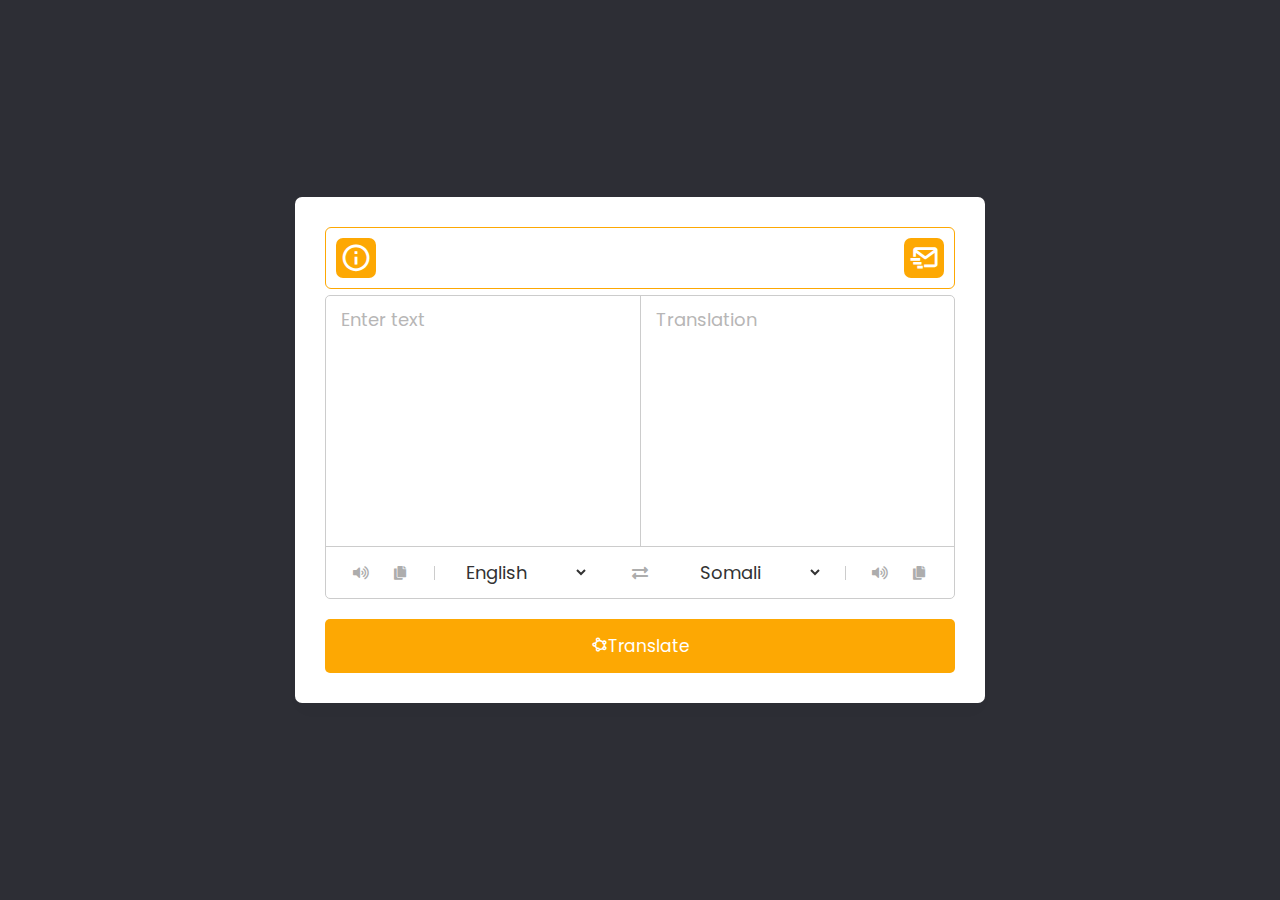
<file: index.html>
<!DOCTYPE html>
<html lang="en" dir="ltr">
  <head>
    <meta charset="utf-8">  
    <title>Language Translator</title>
    <link rel="stylesheet" href="style.css">
    <meta name="viewport" content="width=device-width, initial-scale=1.0">
    <!-- Font Awesome CDN Link for Icons -->
    <link rel="stylesheet" href="https://cdnjs.cloudflare.com/ajax/libs/font-awesome/5.15.3/css/all.min.css"/>
<!-- Boxicons CSS -->
<link href='https://unpkg.com/boxicons@2.1.4/css/boxicons.min.css' rel='stylesheet'> 
 
  </head>
  <body>

    <div class="body-g">

      <div class="container">
        <div class="top"><div class="icon"><a href="#"><i class='bx bx-info-circle'></i></a></div> <div class="icon"><a href="/message.html"><i class='bx bx-mail-send'></i></a></div></div>
        <div class="wrapper">
          <div class="text-input">
            <textarea spellcheck="false" class="from-text" placeholder="Enter text"></textarea>
            <textarea spellcheck="false" readonly disabled class="to-text" placeholder="Translation"></textarea>
          </div>
          <ul class="controls">
            <li class="row from">
              <div class="icons">
                <i id="from" class="fas fa-volume-up"></i>
                <i id="from" class="fas fa-copy"></i>
              </div>
              <select></select>
            </li>
            <li class="exchange"><i class="fas fa-exchange-alt"></i></li>
            <li class="row to">
              <select></select>
              <div class="icons">
                <i id="to" class="fas fa-volume-up"></i>
                <i id="to" class="fas fa-copy"></i>
              </div>
            </li>
          </ul>
        </div>
        <button style="background: #FDA803;"><i class='bx bx-shape-polygon'></i>Translate</button>
      </div>
  
    </div>
    <script src="js/countries.js"></script>
    <script src="js/script.js"></script>

  </body>
</html>
</file>
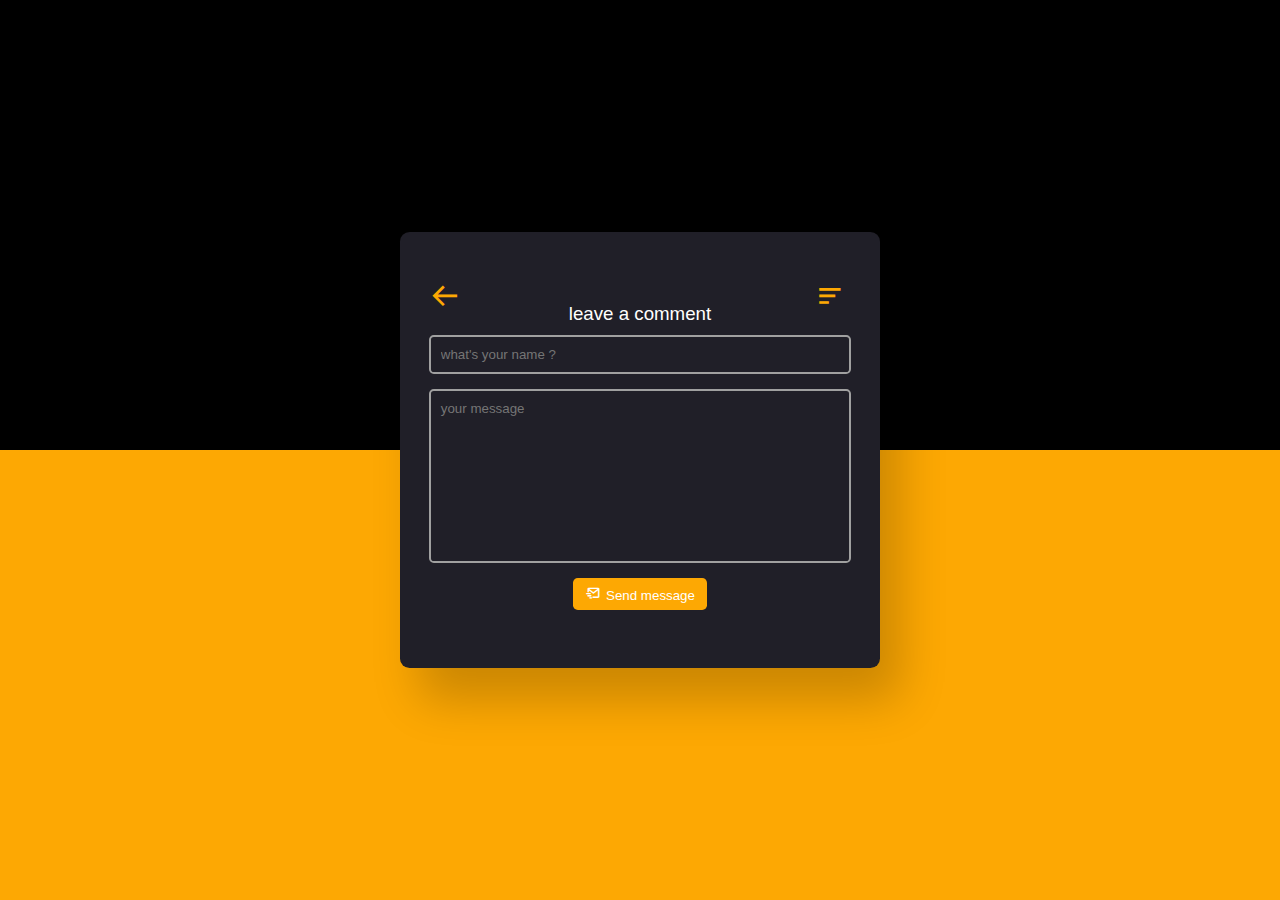
<file: message.html>
<!DOCTYPE html>
<html lang="en">
<head>
    <meta charset="UTF-8">
    <meta http-equiv="X-UA-Compatible" content="IE=edge">
    <meta name="viewport" content="width=device-width, initial-scale=1.0">
       <!-- Boxicons CSS -->
       <link href='https://unpkg.com/boxicons@2.1.4/css/boxicons.min.css' rel='stylesheet'>

 
 <style>
  * {
  padding: 0;
  margin: 0;
  box-sizing: border-box;
  font-family: "Poppins", sans-serif;
  text-decoration: none;
}
body {
  height: 100vh;
  background: linear-gradient(#000000 50%, #FDA803 50%);
  display: flex;
  align-items: center;
  justify-content: center;
  flex-direction: column;

}
.container.searcher {
  width: 30em;
  font-size: 16px;
  max-width: 100%;
  padding: 3em 1.8em;
  background-color: #201f28;
  position: relative;
  border-radius: 0.6em;
  box-shadow: 1.2em 2em 3em rgba(0, 0, 0, 0.2);
}
.container.message{
  width: 30em;
  font-size: 16px;
  max-width: 100%;
  padding: 3em 1.8em;
  background-color: #201f28;
  position: relative;
  border-radius: 0.6em;
  box-shadow: 1.2em 2em 3em rgba(0, 0, 0, 0.2);

}
.container.hide{
  display: none;
}

.message .top{
  color: #ffffff;
  display: flex;
  justify-content: space-between;
}
.message .top i{
  color: #FDA803;
  font-size: 2em;

}
.message .btn {
  width: 10em;
}
.message .btn i{
  font-size: 1rem;
}

.message form{
  display: flex;
  flex-direction: column;
  gap: 15px;
  justify-content: center;
  align-items: center;
  margin-top: 10px;

}
.message form input,.message form textarea{
  border: none;
  outline: none;
  padding: 10px;
  border-radius: .3rem;
  border: #a0a0a0 2px solid ;
  background: transparent;
  width: 100%;
  transition: 0.5s ease;
  resize: none;
  color: #ffffff;

}

.message form input:focus,.message form textarea:focus{
  border: 2px solid #FDA803;
}

.search-container {
  display: grid;
  grid-template-columns: 9fr 3fr;
  gap: 1.2em;
}
.search-container input,
.search-container button {
  font-size: 0.9em;
  outline: none;
  border-radius: 0.3em;
  color: #ffffff;
}
.search-container input {
  background-color: transparent;
  border: 1px solid #a0a0a0;
  padding: 0.7em;
  color: #ffffff;
}
.search-container input:focus {
  border-color: #ffffff;
}
.search-container button {
  background-color: #FDA803;
  border: none;
  cursor: pointer;
}
#result {
  color: #ffffff;
}
.info {
  position: relative;
  display: grid;
  grid-template-columns: 4fr 8fr;
  align-items: center;
  margin-top: 1.2em;
}
.poster {
  width: 100%;
}
h2 {
  text-align: center;
  font-size: 1.5em;
  font-weight: 600;
  letter-spacing: 0.06em;
}
.rating {
  display: flex;
  align-items: center;
  justify-content: center;
  gap: 0.6em;
  margin: 0.6em 0 0.9em 0;
}
.rating img {
  width: 1.2em;
}
.rating h4 {
  display: inline-block;
  font-size: 1.1em;
  font-weight: 500;
}
.details {
  display: flex;
  font-size: 0.95em;
  gap: 1em;
  justify-content: center;
  color: #a0a0a0;
  margin: 0.6em 0;
  font-weight: 300;
}
.genre {
  display: flex;
  justify-content: space-around;
}
.genre div {
  border: 1px solid #a0a0a0;
  font-size: 0.75em;
  padding: 0.4em 1.6em;
  border-radius: 0.4em;
  font-weight: 300;
}
h3 {
  font-weight: 500;
  margin-top: 1.2em;
}
p {
  font-size: 0.9em;
  font-weight: 300;
  line-height: 1.8em;
  text-align: justify;
  color: #a0a0a0;
}
.msg {
  text-align: center;
}

i{
  margin-right: 5px;
  font-size: .9rem;
}
.btn{
  color: #ffffff;
  background-color: #FDA803;
  margin-bottom: 10px;
  padding: 7px;
  border:none;
  outline: none;
  border-radius: .3rem;
}

@media screen and (max-width: 600px) {
  .container {
    font-size: 14px;
  }
  .info {
    grid-template-columns: 1fr;
  }
  .poster {
    margin: auto;
    width: auto;
    max-height: 10.8em;
  }
}

 </style>
       <title>message</title>
</head>
<body>
    <div class="container  message">
        <div class="top"><a href="/index.html"><span class="back"><i class='bx bx-arrow-back' ></i></span></a><h3>leave a comment</h3><spa class="menue"><i class='bx bx-menu-alt-left' ></i></spa></div>
        <form action="https://formspree.io/f/mpzedznr" method="post">
          <input type="name" name="name" id="name" placeholder="what's your name ?">
          <textarea name="message" id="msg" cols="30" rows="10" placeholder="your message"></textarea>
          <button class="btn"><i class='bx bx-mail-send' ></i>Send message</button>
        </form>
  
      </div>
  
</body>
</html>
</file>
<file: style.css>
/* Import Google Font - Poppins */
@import url('https://fonts.googleapis.com/css2?family=Poppins:wght@400;500;600;700&display=swap');
*{
  margin: 0;
  padding: 0;
  box-sizing: border-box;
  font-family: 'Poppins', sans-serif;
}
body{
  display: flex;
  align-items: center;
  justify-content: center;
  padding: 0 10px;
  min-height: 100vh;
  background: #2D2E35;
}


.body-g{
  display: flex;
  align-items: center;
  justify-content: center;
  width: 100%;
 /* border: 2px solid red; */
}

.container{
  width: 690px;
  max-width: 100%;
  padding: 30px;
  background: #fff;
  border-radius: 7px;
  box-shadow: 0 10px 20px rgba(0,0,0,0.01);
  
}

.top {
  display: flex;
  width: 100%;
  justify-content: space-between;
  padding: 10px;
  border: #FDA803 1px solid;
  border-radius: 6px;
  margin-bottom: 6px;
}
.top .icon{
  background: #FDA803;
  color: #fff;
  padding: 10px;
  width: 40px;
  height: 40px;
  display: flex;
  align-items: center;
  justify-content: center;
  border-radius: 7px;
}
.top a{
  text-decoration: none;
  color: #fff;
  display: flex;
  align-items: center;
  justify-content: center;
}
.top .icon i{
  font-size: 2rem;
}
.wrapper{
  border-radius: 5px;
  border: 1px solid #ccc;
}
.wrapper .text-input{
  display: flex;
  border-bottom: 1px solid #ccc;
}
.text-input .to-text{
  border-radius: 0px;
  border-left: 1px solid #ccc;
}
.text-input textarea{
  height: 250px;
  width: 100%;
  border: none;
  outline: none;
  resize: none;
  background: none;
  font-size: 18px;
  padding: 10px 15px;
  border-radius: 5px;
}
.text-input textarea::placeholder{
  color: #b7b6b6;
}
.controls, li, .icons, .icons i{
  display: flex;
  align-items: center;
  justify-content: space-between;
}
.controls{
  list-style: none;
  padding: 12px 15px;
}
.controls .row .icons{
  width: 38%;
}
.controls .row .icons i{
  width: 50px;
  color: #adadad;
  font-size: 14px;
  cursor: pointer;
  transition: transform 0.2s ease;
  justify-content: center;
}
.controls .row.from .icons{
  padding-right: 15px;
  border-right: 1px solid #ccc;
}
.controls .row.to .icons{
  padding-left: 15px;
  border-left: 1px solid #ccc;
}
.controls .row select{
  color: #333;
  border: none;
  outline: none;
  font-size: 18px;
  background: none;
  padding-left: 5px;
}
.text-input textarea::-webkit-scrollbar{
  width: 4px;
}
.controls .row select::-webkit-scrollbar{
  width: 8px;
}
.text-input textarea::-webkit-scrollbar-track,
.controls .row select::-webkit-scrollbar-track{
  background: #fff;
}
.text-input textarea::-webkit-scrollbar-thumb{
  background: #ddd;
  border-radius: 8px;
}
.controls .row select::-webkit-scrollbar-thumb{
  background: #999;
  border-radius: 8px;
  border-right: 2px solid #ffffff;
}
.controls .exchange{
  color: #adadad;
  cursor: pointer;
  font-size: 16px;
  transition: transform 0.2s ease;
}
.controls i:active{
  transform: scale(0.9);
}


.messageinfo{
  position: absolute;
  top: 0;
  background: #fff;
  color: #FDA803;
  padding: 10px;
  color: #FDA803;
  border-radius: 7px;
  animation: slidein .5s linear;
}

@keyframes slidein {
  from {
    transform: translateY(100%);
  }

  to {
    transform: translateY(0%);
  }
}


.container button{
  width: 100%;
  padding: 14px;
  outline: none;
  border: none;
  color: #fff;
  cursor: pointer;
  margin-top: 20px;
  font-size: 17px;
  border-radius: 5px;
  background: #5372F0;
}

@media (max-width: 660px){
  .container{
    padding: 20px;
    display: flex;
    flex-direction: column;
  }
  .wrapper .text-input{
    flex-direction: column;
  }
  .text-input .to-text{
    border-left: 0px;
    border-top: 1px solid #ccc;
  }
  .text-input textarea{
    height: 200px;
  }
  .controls .row .icons{
    display: none;
  }
  .container button{
    padding: 13px;
    font-size: 16px;
  }
  .controls .row select{
    font-size: 16px;
  }
  .controls .exchange{
    font-size: 14px;
  }

}
</file>
